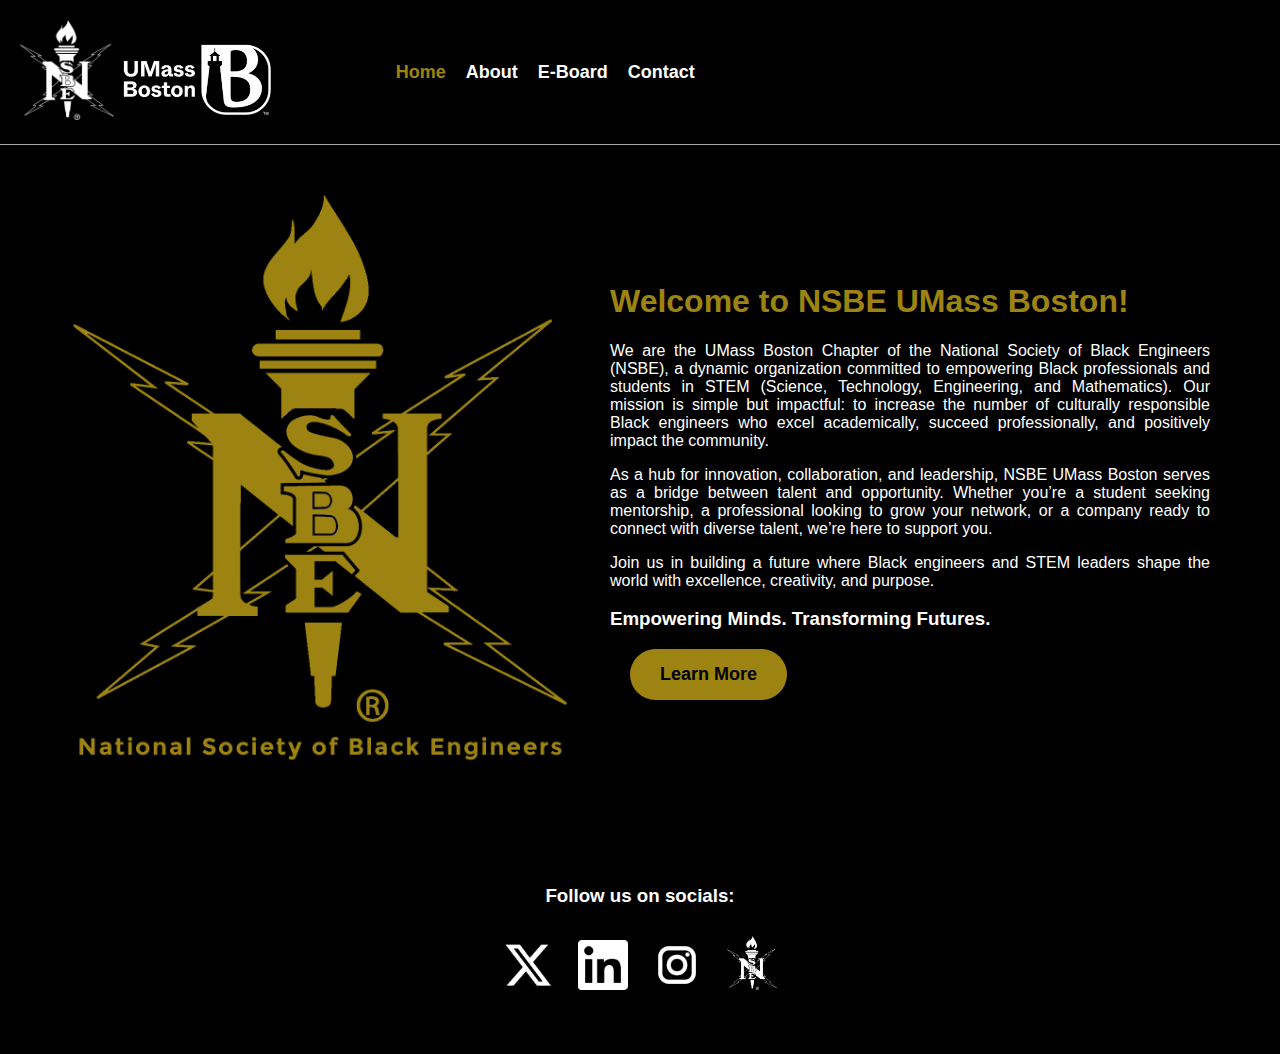
<file: index.html>
<!DOCTYPE html>
<html lang='en'>
<head>
    <meta charset='UTF-8'>
    <meta name='viewport' content='width=device-width, initial-scale=1.0'>
    <title>NSBE UMass Boston</title>
    <link rel='stylesheet' href='style.css'>
</head>
<body>

    <nav class='nav-bar'>
        <div class='logo'>
            <img src='gfx/nsbe.png'><img src='gfx/umb.png' style='height:80px'>
        </div>
        <ul class='nav-links' id='nav-links'>
            <li><a href='' style='color:#9d8412'>Home</a></li>
            <li><a href='about.html'>About</a></li>
            <li><a href='eboard.html'>E-Board</a></li>
            <li><a href='contact.html'>Contact</a></li>
        </ul>
        <div class='hamburger' id='hamburger'>
            <div></div>
            <div></div>
            <div></div>
        </div>
    </nav>

    <script>
        const hamburger = document.getElementById('hamburger');
        const navLinks = document.getElementById('nav-links');

        hamburger.addEventListener('click', () => {
            navLinks.classList.toggle('show');
        });
    </script>

    <div class='content'>
        <img src='gfx/nsbe_gold.png' alt='NSBE Gold Logo'>
        <div class='text-content'>
            <h1>Welcome to NSBE UMass Boston!</h1>
            <p align='justify'>
                We are the UMass Boston Chapter of the National Society of Black Engineers (NSBE), a dynamic organization committed to empowering Black professionals and students in STEM (Science, Technology, Engineering, and Mathematics). Our mission is simple but impactful: to increase the number of culturally responsible Black engineers who excel academically, succeed professionally, and positively impact the community.
            </p>
            <p align='justify'>
                As a hub for innovation, collaboration, and leadership, NSBE UMass Boston serves as a bridge between talent and opportunity. Whether you’re a student seeking mentorship, a professional looking to grow your network, or a company ready to connect with diverse talent, we’re here to support you.
            </p>
            <p align='justify'>
                Join us in building a future where Black engineers and STEM leaders shape the world with excellence, creativity, and purpose.
            </p>
            <h3>Empowering Minds. Transforming Futures.</h3>
            <a href='about.html' class='learn-more-btn'>Learn More</a>
        </div>
    </div>

    <div class='socials'>
        <h3>Follow us on socials:</h3>
        <a href='https://x.com/UMB_NSBE'><img src='gfx/x.png' alt='X (Twitter)'></a>
        <a href='https://www.linkedin.com/in/umb-nsbe-5a53a6348/'><img src='gfx/linkedin.png' alt='LinkedIn'></a>
        <a href='https://www.instagram.com/nsbe_umb/?hl=en'><img src='gfx/insta.png' alt='Instagram'></a>
        <a href='https://nsbe.org'><img src='gfx/nsbe.png' alt='Facebook'></a>
    </div>

</body>
</html>
</file>
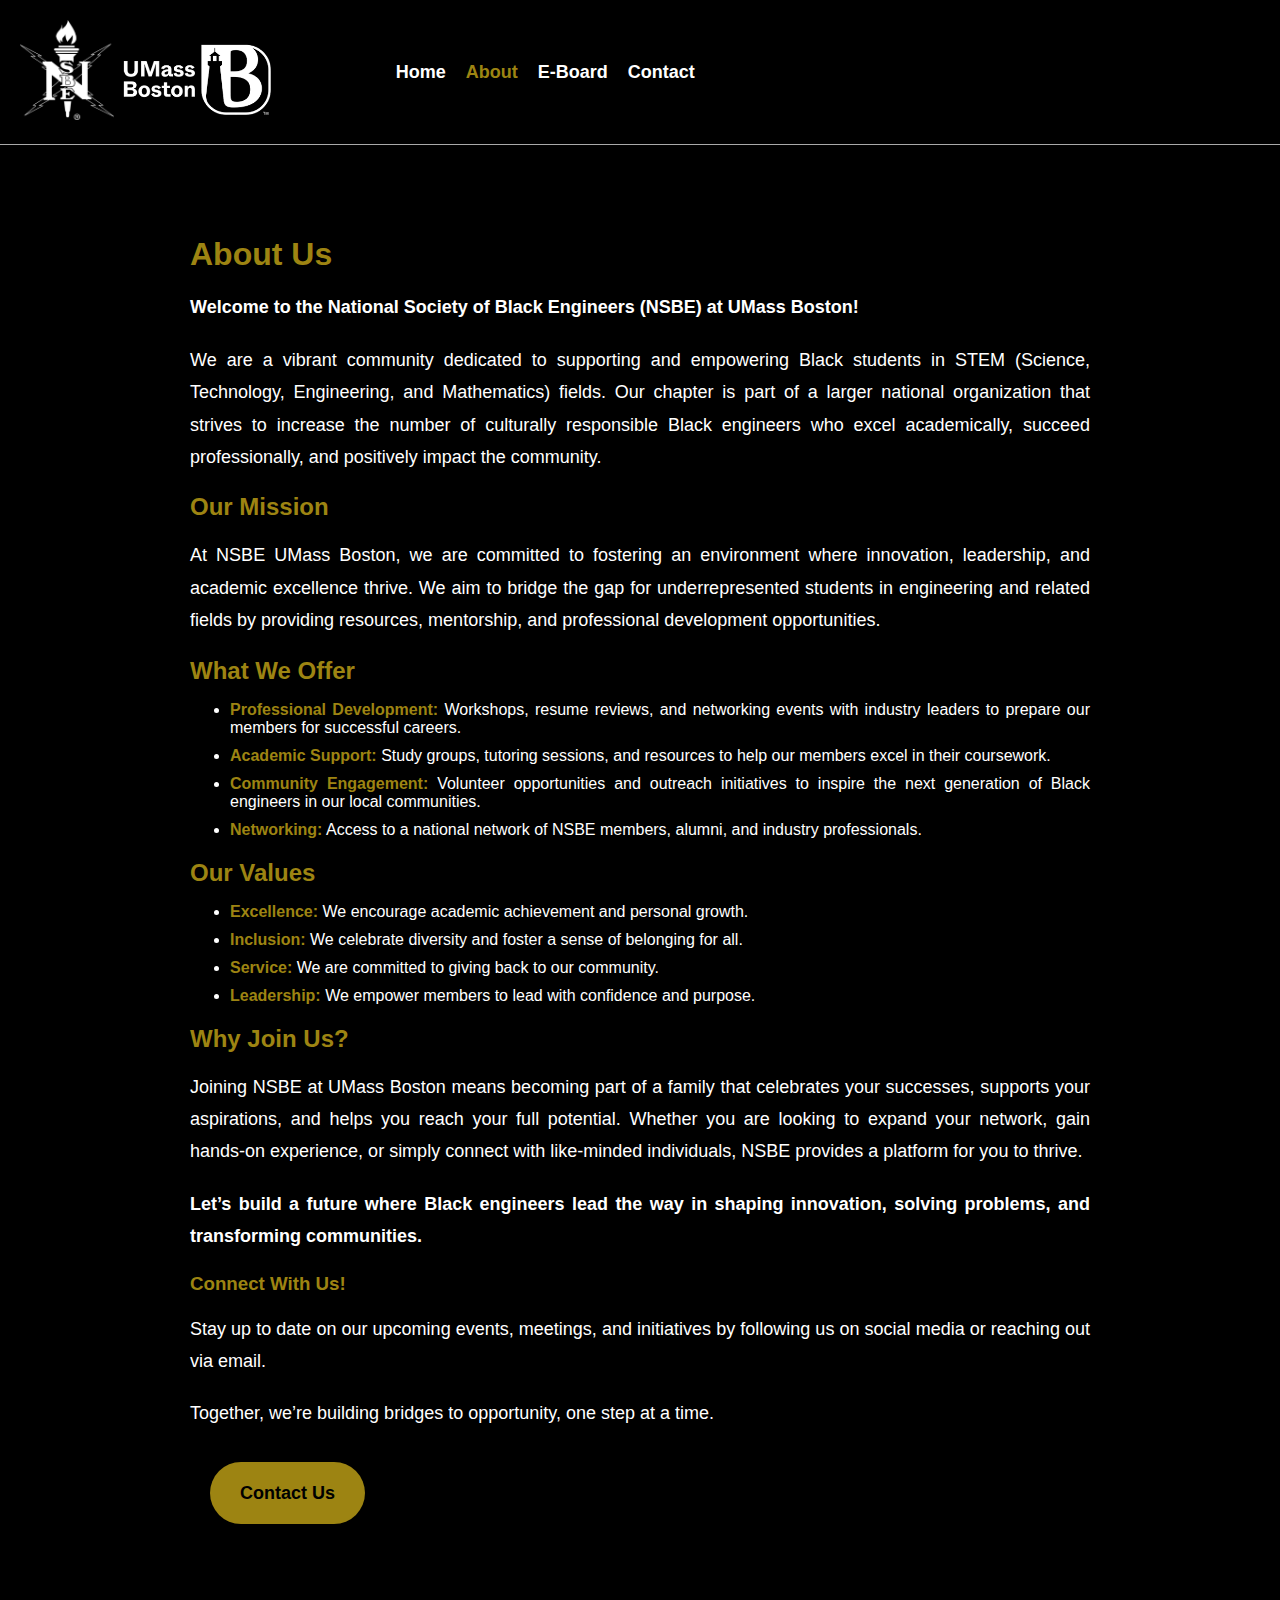
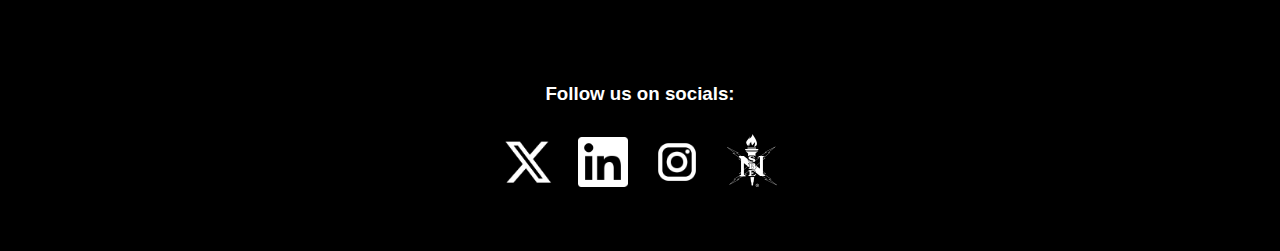
<file: about.html>
<!DOCTYPE html>
<html lang='en'>
<head>
    <meta charset='UTF-8'>
    <meta name='viewport' content='width=device-width, initial-scale=1.0'>
    <title>NSBE UMass Boston - About</title>
    <link rel='stylesheet' href='style.css'>
    <style>
         .content {
            max-width: 900px;
            margin: 50px auto;
            padding: 20px;
            text-align: justify;
            display: block;
        }

        .content h1, .content h2, .content h3 {
            color: #9d8412;
            margin-bottom: 10px;
        }

        .content p {
            margin-bottom: 20px;
            font-size: 18px;
            line-height: 1.8;
            width: 100%;
            display: block;
            word-spacing: normal;
        }

        .content ul {
            margin-bottom: 20px;
            padding-left: 40px;
            list-style-position: inside;
        }

        .content ul li {
            margin-bottom: 10px;
            list-style: disc;
        }

        .content ul li b {
            color: #9d8412;
        }

        .content b {
            color: white;
        }
    </style>
</head>
<body>

    <nav class='nav-bar'>
        <div class='logo'>
            <img src='gfx/nsbe.png'><img src='gfx/umb.png' style='height:80px'>
        </div>
        <ul class='nav-links' id='nav-links'>
            <li><a href='index.html'>Home</a></li>
            <li><a href='#' style='color:#9d8412'>About</a></li>
            <li><a href='eboard.html'>E-Board</a></li>
            <li><a href='contact.html'>Contact</a></li>
        </ul>
        <div class='hamburger' id='hamburger'>
            <div></div>
            <div></div>
            <div></div>
        </div>
    </nav>

    <script>
        const hamburger = document.getElementById('hamburger');
        const navLinks = document.getElementById('nav-links');

        hamburger.addEventListener('click', () => {
            navLinks.classList.toggle('show');
        });
    </script>

    <div class='content'>
        <h1>About Us</h1>
        <p><b>Welcome to the National Society of Black Engineers (NSBE) at UMass Boston!</b></p>
        <p>
            We are a vibrant community dedicated to supporting and empowering Black students in STEM (Science, Technology, Engineering, and Mathematics) fields. Our chapter is part of a larger national organization that strives to increase the number of culturally responsible Black engineers who excel academically, succeed professionally, and positively impact the community.
        </p>

        <h2>Our Mission</h2>
        <p>
            At NSBE UMass Boston, we are committed to fostering an environment where innovation, leadership, and academic excellence thrive. We aim to bridge the gap for underrepresented students in engineering and related fields by providing resources, mentorship, and professional development opportunities.
        </p>

        <h2>What We Offer</h2>
        <ul>
            <li><b>Professional Development:</b> Workshops, resume reviews, and networking events with industry leaders to prepare our members for successful careers.</li>
            <li><b>Academic Support:</b> Study groups, tutoring sessions, and resources to help our members excel in their coursework.</li>
            <li><b>Community Engagement:</b> Volunteer opportunities and outreach initiatives to inspire the next generation of Black engineers in our local communities.</li>
            <li><b>Networking:</b> Access to a national network of NSBE members, alumni, and industry professionals.</li>
        </ul>

        <h2>Our Values</h2>
        <ul>
            <li><b>Excellence:</b> We encourage academic achievement and personal growth.</li>
            <li><b>Inclusion:</b> We celebrate diversity and foster a sense of belonging for all.</li>
            <li><b>Service:</b> We are committed to giving back to our community.</li>
            <li><b>Leadership:</b> We empower members to lead with confidence and purpose.</li>
        </ul>

        <h2>Why Join Us?</h2>
        <p>
            Joining NSBE at UMass Boston means becoming part of a family that celebrates your successes, supports your aspirations, and helps you reach your full potential. Whether you are looking to expand your network, gain hands-on experience, or simply connect with like-minded individuals, NSBE provides a platform for you to thrive.
        </p>
        <p>
            <b>Let’s build a future where Black engineers lead the way in shaping innovation, solving problems, and transforming communities.</b>
        </p>

        <h3>Connect With Us!</h3>
        <p>
            Stay up to date on our upcoming events, meetings, and initiatives by following us on social media or reaching out via email.
        </p>
        <p>
            Together, we’re building bridges to opportunity, one step at a time.<br><br>
            <a href='contact.html' class='learn-more-btn'>Contact Us</a>
        </p>
    </div>

    <div class='socials'>
        <h3>Follow us on socials:</h3>
        <a href='https://x.com/UMB_NSBE'><img src='gfx/x.png' alt='X (Twitter)'></a>
        <a href='https://www.linkedin.com/in/umb-nsbe-5a53a6348/'><img src='gfx/linkedin.png' alt='LinkedIn'></a>
        <a href='https://www.instagram.com/nsbe_umb/?hl=en'><img src='gfx/insta.png' alt='Instagram'></a>
        <a href='https://nsbe.org'><img src='gfx/nsbe.png' alt='Facebook'></a>
    </div>

</body>
</html>
</file>
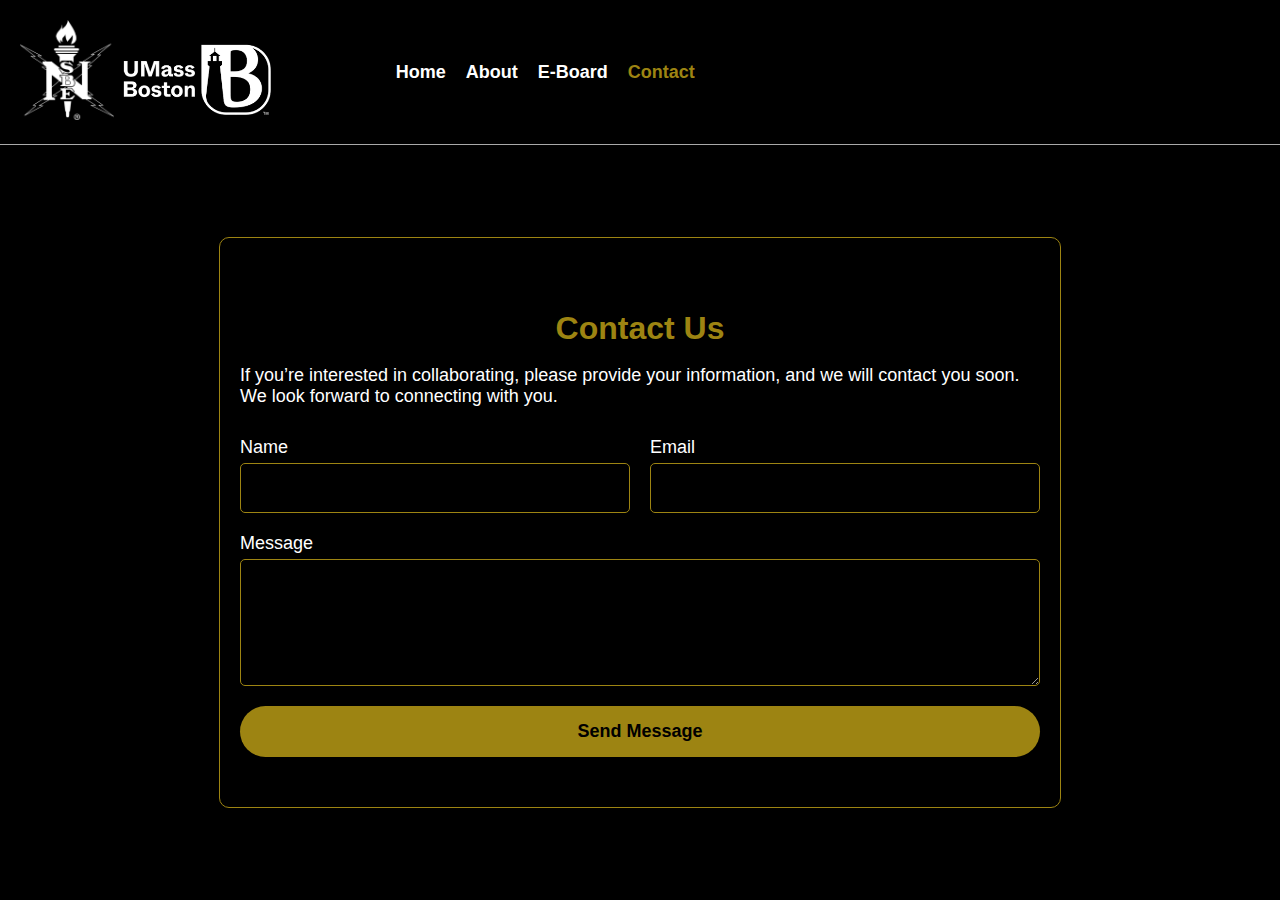
<file: contact.html>
<!DOCTYPE html>
<html lang='en'>
<head>
    <meta charset='UTF-8'>
    <meta name='viewport' content='width=device-width, initial-scale=1.0'>
    <title>NSBE UMass Boston</title>
    <link rel='stylesheet' href='style.css'>
</head>
<body>

    <nav class='nav-bar'>
        <div class='logo'>
            <img src='gfx/nsbe.png'><img src='gfx/umb.png' style='height:80px'>
        </div>
        <ul class='nav-links' id='nav-links'>
            <li><a href='index.html'>Home</a></li>
            <li><a href='about.html'>About</a></li>
            <li><a href='eboard.html'>E-Board</a></li>
            <li><a href='#' style='color:#9d8412'>Contact</a></li>
        </ul>
        <div class='hamburger' id='hamburger'>
            <div></div>
            <div></div>
            <div></div>
        </div>
    </nav>

    <script>
        const hamburger = document.getElementById('hamburger');
        const navLinks = document.getElementById('nav-links');

        hamburger.addEventListener('click', () => {
            navLinks.classList.toggle('show');
        });
    </script>


<div class="contact-form">
    <div class="form-header">
        <h1>Contact Us</h1>
        <p align='left'>If you’re interested in collaborating, please provide your information, and we will contact you soon. 
        We look forward to connecting with you.</p>

    </div>
    <form action="https://formsubmit.co/ishaan.rangnekar001@umb.edu" method="POST">
        <div class="form-group">
            <label for="name">Name</label>
            <input type="text" id="name" name="name" required>
        </div>
        <div class="form-group">
            <label for="email">Email</label>
            <input type="email" id="email" name="email" required>
        </div>
        <div class="form-group full-width">
            <label for="message">Message</label>
            <textarea id="message" name="message" rows="5" required></textarea>
        </div>
        <div class="form-group full-width">
            <button type="submit">Send Message</button>
        </div>
    </form>
</div>

<style>
    .contact-form {
        max-width: 800px;
        margin: auto;
        padding: 50px 20px;
        background: black;
        border: 1px solid #9d8412;
        border-radius: 10px;
        text-align: center;
    }

    .form-header h1 {
        color: #9d8412;
        margin-bottom: 10px;
    }

    .form-header p {
        font-size: 18px;
        color: white;
        margin-bottom: 30px;
    }

    form {
        display: grid;
        grid-template-columns: repeat(2, 1fr);
        gap: 20px;
    }

    .form-group {
        display: flex;
        flex-direction: column;
        text-align: left;
    }

    .form-group label {
        font-size: 18px;
        color: white;
        margin-bottom: 5px;
    }

    .form-group input, 
    .form-group textarea {
        padding: 15px;
        font-size: 16px;
        border: 1px solid #9d8412;
        border-radius: 5px;
        background: black;
        color: white;
    }

    .form-group input:focus, 
    .form-group textarea:focus {
        outline: none;
        border-color: #d4af37;
    }

    .form-group.full-width {
        grid-column: span 2;
    }

    button {
        padding: 15px 30px;
        font-size: 18px;
        font-weight: bold;
        color: black;
        background-color: #9d8412;
        border: none;
        border-radius: 50px;
        cursor: pointer;
        transition: background-color 0.3s ease;
    }

    button:hover {
        background-color: #b79a2c;
    }

    @media screen and (max-width: 768px) {
        form {
            grid-template-columns: 1fr;
        }

        .form-group.full-width {
            grid-column: span 1;
        }
    }
</style>


</body>
</html>
</file>
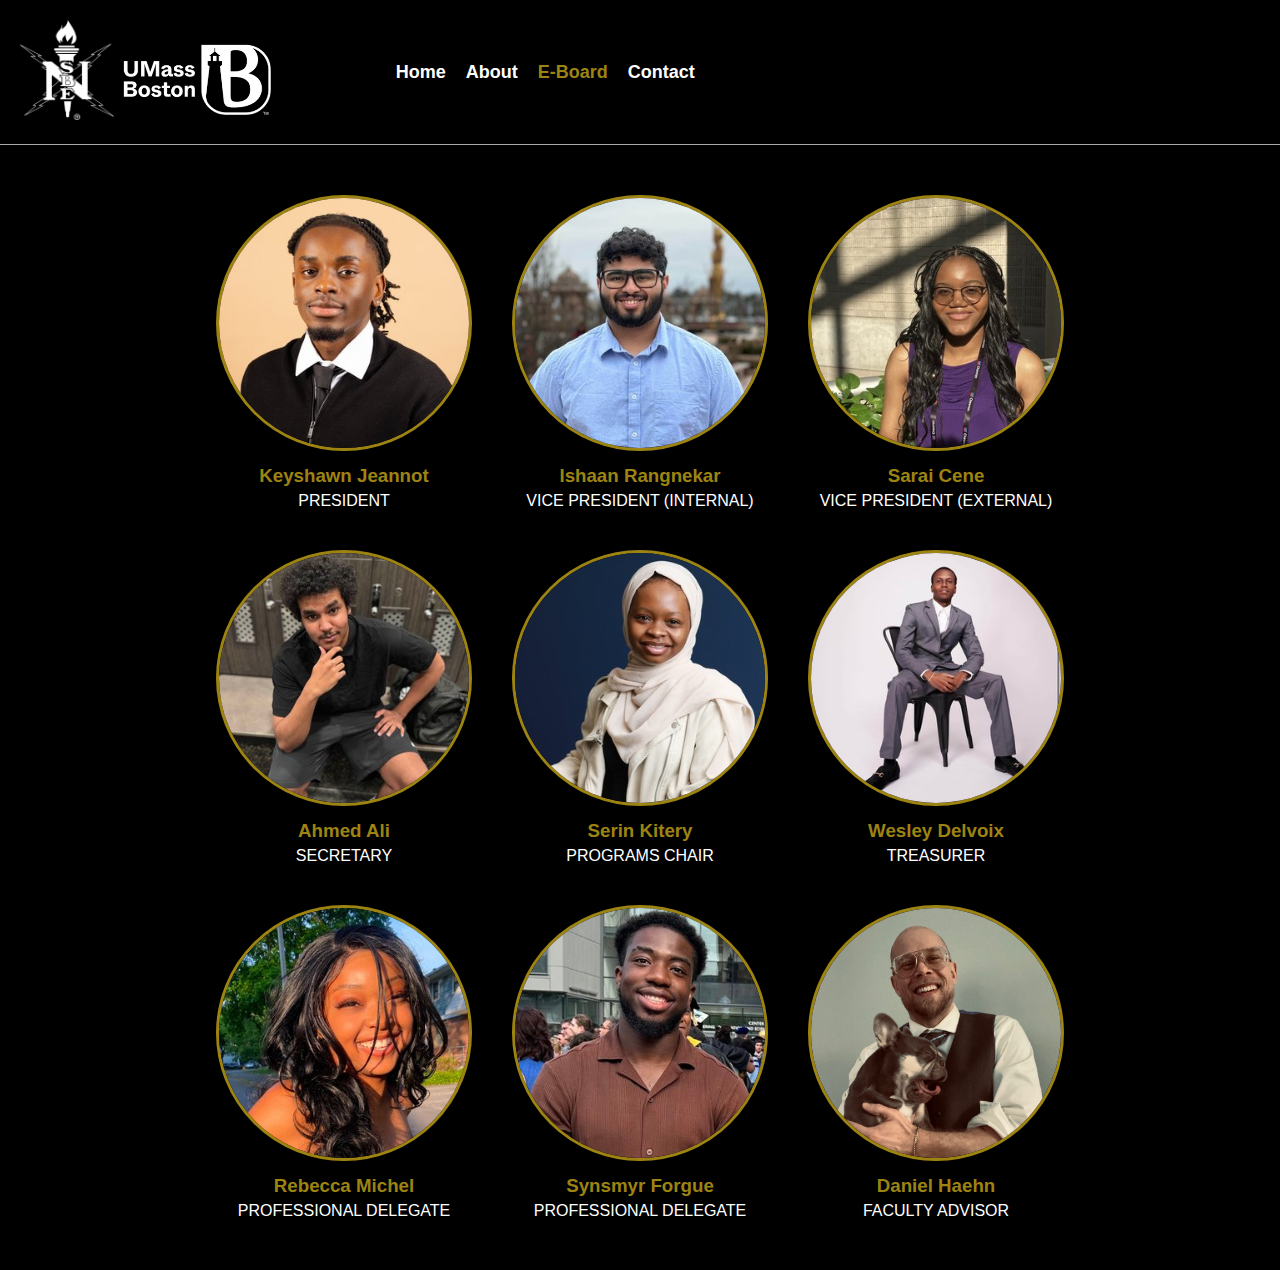
<file: eboard.html>
<!DOCTYPE html>
<html lang='en'>
<head>
    <meta charset='UTF-8'>
    <meta name='viewport' content='width=device-width, initial-scale=1.0'>
    <title>NSBE UMass Boston</title>
    <link rel='stylesheet' href='style.css'>
</head>
<body>

    <nav class='nav-bar'>
        <div class='logo'>
            <img src='gfx/nsbe.png'><img src='gfx/umb.png' style='height:80px'>
        </div>
        <ul class='nav-links' id='nav-links'>
            <li><a href='index.html'>Home</a></li>
            <li><a href='about.html'>About</a></li>
            <li><a href='#' style='color:#9d8412'>E-Board</a></li>
            <li><a href='contact.html'>Contact</a></li>
        </ul>
        <div class='hamburger' id='hamburger'>
            <div></div>
            <div></div>
            <div></div>
        </div>
    </nav>

    <script>
        const hamburger = document.getElementById('hamburger');
        const navLinks = document.getElementById('nav-links');

        hamburger.addEventListener('click', () => {
            navLinks.classList.toggle('show');
        });
    </script>


<div class="e-board">
    <div class="member">
        <img src="eboard/keyshawn.jpg" alt="Member 1">
        <h3>Keyshawn Jeannot</h3>
        <p>PRESIDENT</p>
    </div>
    <div class="member">
        <img src="eboard/ishaan.jpg" alt="Member 2">
        <h3>Ishaan Rangnekar</h3>
        <p>VICE PRESIDENT (INTERNAL)</p>
    </div>
    <div class="member">
        <img src="eboard/sarai.jpg" alt="Member 3">
        <h3>Sarai Cene</h3>
        <p>VICE PRESIDENT (EXTERNAL)</p>
    </div>
    <div class="member">
        <img src="eboard/ahmed.jpg" alt="Member 4">
        <h3>Ahmed Ali</h3>
        <p>SECRETARY</p>
    </div>
    <div class="member">
        <img src="eboard/serin.jpg" alt="Member 5">
        <h3>Serin Kitery</h3>
        <p>PROGRAMS CHAIR</p>
    </div>
    <div class="member">
        <img src="eboard/wesley.jpg" alt="Member 6">
        <h3>Wesley Delvoix</h3>
        <p>TREASURER</p>
    </div>
    <div class="member">
        <img src="eboard/rebecca.jpg" alt="Member 7">
        <h3>Rebecca Michel</h3>
        <p>PROFESSIONAL DELEGATE</p>
    </div>
    <div class="member">
        <img src="eboard/synsmyr.jpg" alt="Member 8">
        <h3>Synsmyr Forgue</h3>
        <p>PROFESSIONAL DELEGATE</p>
    </div>
    <div class="member">
        <img src="eboard/daniel.jpg" alt="Member 9">
        <h3>Daniel Haehn</h3>
        <p>FACULTY ADVISOR</p>
    </div>
</div>

<style>
    .e-board {
        display: grid;
        grid-template-columns: repeat(3, 1fr);
        gap: 40px;
        justify-items: center;
        max-width: 1200px;
        margin: auto;
        padding: 50px 20px;
    }

    .member {
        text-align: center;
    }

    .member img {
        width: 250px;
        height: 250px;
        border-radius: 50%;
        object-fit: cover;
        border: 3px solid #9d8412;
    }

    .member h3 {
        color: #9d8412;
        margin: 10px 0 5px;
    }

    .member p {
        color: white;
        font-size: 16px;
        margin: 0;
    }

    @media screen and (max-width: 768px) {
        .e-board {
            grid-template-columns: 1fr;
        }
    }
</style>

</body>
</html>
</file>
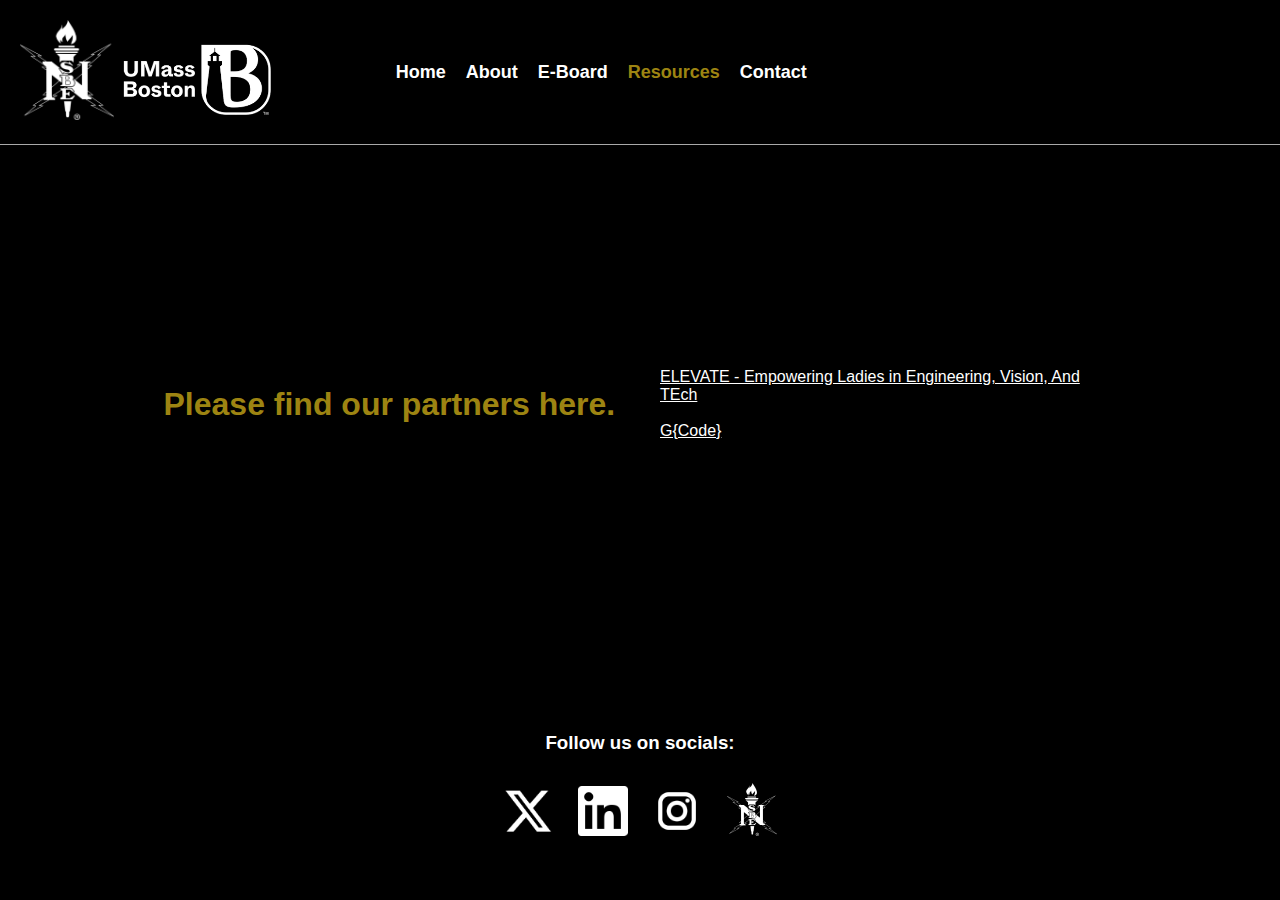
<file: resources.html>
<!DOCTYPE html>
<html lang='en'>
<head>
    <meta charset='UTF-8'>
    <meta name='viewport' content='width=device-width, initial-scale=1.0'>
    <title>NSBE UMass Boston</title>
    <link rel='stylesheet' href='style.css'>
    <style>

        a {
            color: white;
        }
        a:hover {
            color: #9d8412;
        }

    </style>
</head>
<body>

    <nav class='nav-bar'>
        <div class='logo'>
            <img src='gfx/nsbe.png'><img src='gfx/umb.png' style='height:80px'>
        </div>
        <ul class='nav-links' id='nav-links'>
            <li><a href='index.html' >Home</a></li>
            <li><a href='about.html'>About</a></li>
            <li><a href='eboard.html'>E-Board</a></li>
            <li><a href='' style='color:#9d8412'>Resources</a></li>
            <li><a href='contact.html'>Contact</a></li>
        </ul>
        <div class='hamburger' id='hamburger'>
            <div></div>
            <div></div>
            <div></div>
        </div>
    </nav>

    <script>
        const hamburger = document.getElementById('hamburger');
        const navLinks = document.getElementById('nav-links');

        hamburger.addEventListener('click', () => {
            navLinks.classList.toggle('show');
        });
    </script>

    <div class='content'>
       <h1 style='width:100%'>Please find our partners here.</h1>

       <div id='links' style='width:100%'>

        <a href='https://blogs.umb.edu/elevate/' target=_blank>ELEVATE - Empowering Ladies in Engineering, Vision, And TEch</a>

        <br><br>

        <a href='https://thegcodehouse.com/' target=_blank>G{Code}</a>

       </div>
    </div>

    <div class='socials'>
        <h3>Follow us on socials:</h3>
        <a href='https://x.com/UMB_NSBE'><img src='gfx/x.png' alt='X (Twitter)'></a>
        <a href='https://www.linkedin.com/in/umb-nsbe-5a53a6348/'><img src='gfx/linkedin.png' alt='LinkedIn'></a>
        <a href='https://www.instagram.com/nsbe_umb/?hl=en'><img src='gfx/insta.png' alt='Instagram'></a>
        <a href='https://nsbe.org'><img src='gfx/nsbe.png' alt='Facebook'></a>
    </div>

</body>
</html>
</file>
<file: style.css>
body {
    margin: 0;
    font-family: Arial, sans-serif;
    background-color: black;
    color: white;
    display: flex;
    flex-direction: column;
    min-height: 100vh;
}

.logo img {
    height: 100px;
}

.nav-bar {
    display: flex;
    align-items: center;
    background: black;
    padding: 20px;
    border-bottom: solid thin darkgray;
}

.logo {
    margin-right: 20px;
}

.nav-links {
    list-style: none;
    display: flex;
    gap: 20px;
    margin: 0;
    margin-left: 100px;
    padding: 0;
    font-weight: bold;
}

.nav-links li {
    display: inline;
}

.nav-links a {
    text-decoration: none;
    color: white;
    font-size: 18px;
}

.nav-links a:hover {
    color:#9d8412
}

.hamburger {
    display: none;
    flex-direction: column;
    cursor: pointer;
}

.hamburger div {
    width: 30px;
    height: 4px;
    background-color: white;
    margin: 5px;
}

@media screen and (max-width: 768px) {
    .nav-links {
        display: none;
        flex-direction: column;
        position: absolute;
        top: 120px;
        left: 0;
        width: 100%;
        background: black;
        padding: 20px 0;
        text-align: center;
    }

    .nav-links.show {
        display: flex;
    }

    .hamburger {
        display: flex;
        margin-left: auto;
    }

    .content {
        flex-direction: column;
        text-align: center;
    }

    .content img {
        margin: 0 auto;
    }
}

.content {
    display: flex;
    align-items: center;
    justify-content: center;
    flex: 1;
    max-width: 1200px;
    margin: auto;
    padding: 50px 20px;
    gap: 40px;
    text-align: left;
}

.content img {
    width: 500px;
    max-width: 100%;
}

.text-content {
    max-width: 600px;
}

h1 {
    color: #9d8412;
}

.learn-more-btn {
    display: inline-block;
    padding: 15px 30px;
    font-size: 18px;
    font-weight: bold;
    color: black;
    background-color: #9d8412;
    border-radius: 50px;
    text-decoration: none;
    margin-left: 20px;
    transition: background-color 0.3s ease;
}

.learn-more-btn:hover {
    background-color: #b79a2c;
}

.socials {
    text-align: center;
    margin-top: 50px;
    margin-bottom: 50px;
}

.socials img {
    width: 50px;
    margin: 10px;
    transition: transform 0.3s ease;
}

.socials img:hover {
    transform: scale(1.1);
}
</file>
